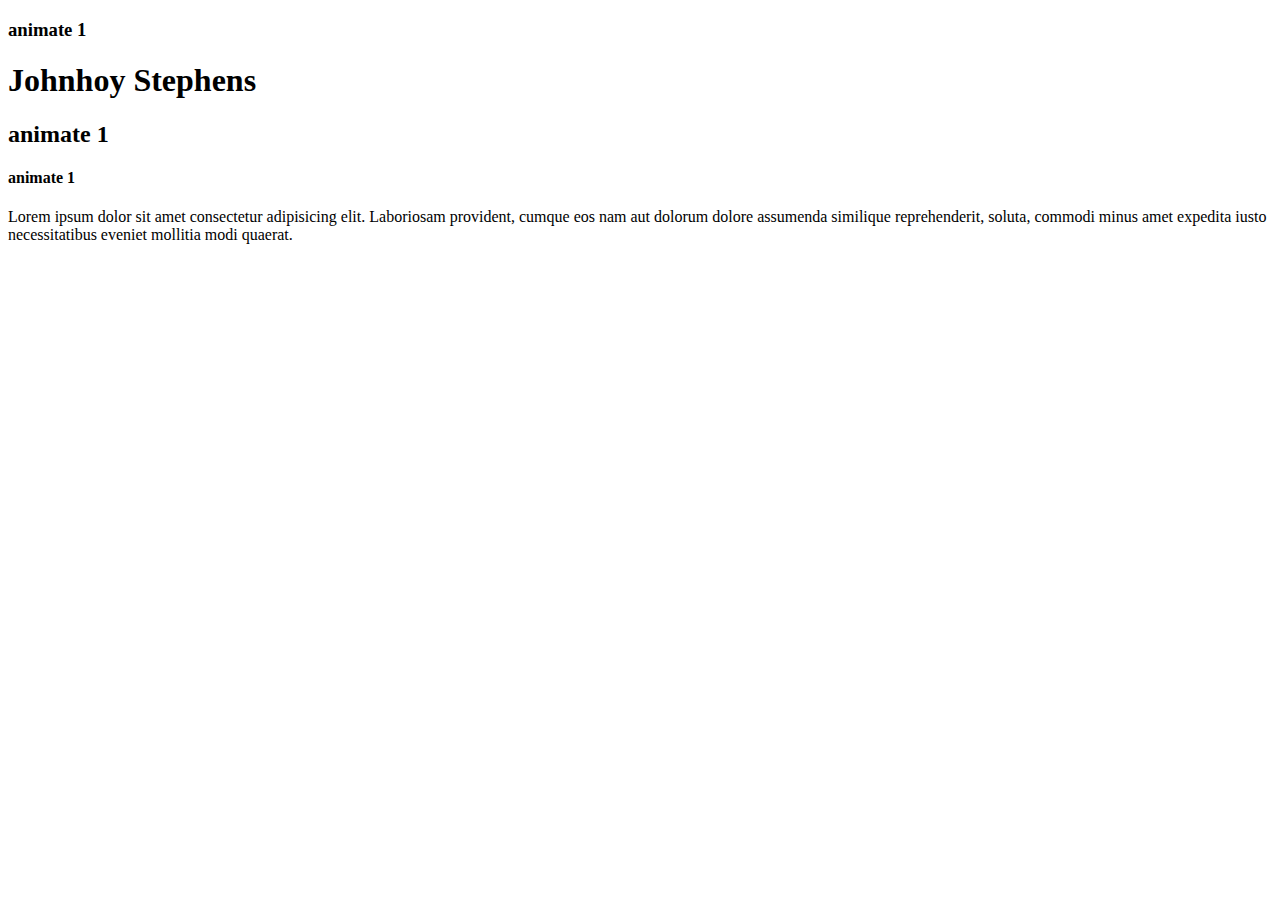
<file: animate.html>
<!DOCTYPE html>
<html>
  <head>
    <title>animate csss</title>
    <link
      rel="stylesheet"
      href="https://cdnjs.cloudflare.com/ajax/libs/animate.css/4.1.1/animate.min.css"
    />
    <link rel="stylesheet" type="text/css" href="animate.css" />
  </head>
  <h3 class="animate__animated animate__backInLeft">animate 1</h3>
  <h1 class="animate__animated animate__flip">Johnhoy Stephens</h1>
  <h2>animate 1</h2>
  <h4>animate 1</h4>

  <body>
    <p>
      Lorem ipsum dolor sit amet consectetur adipisicing elit. Laboriosam
      provident, cumque eos nam aut dolorum dolore assumenda similique
      reprehenderit, soluta, commodi minus amet expedita iusto necessitatibus
      eveniet mollitia modi quaerat.
    </p>
  </body>
</html>
</file>
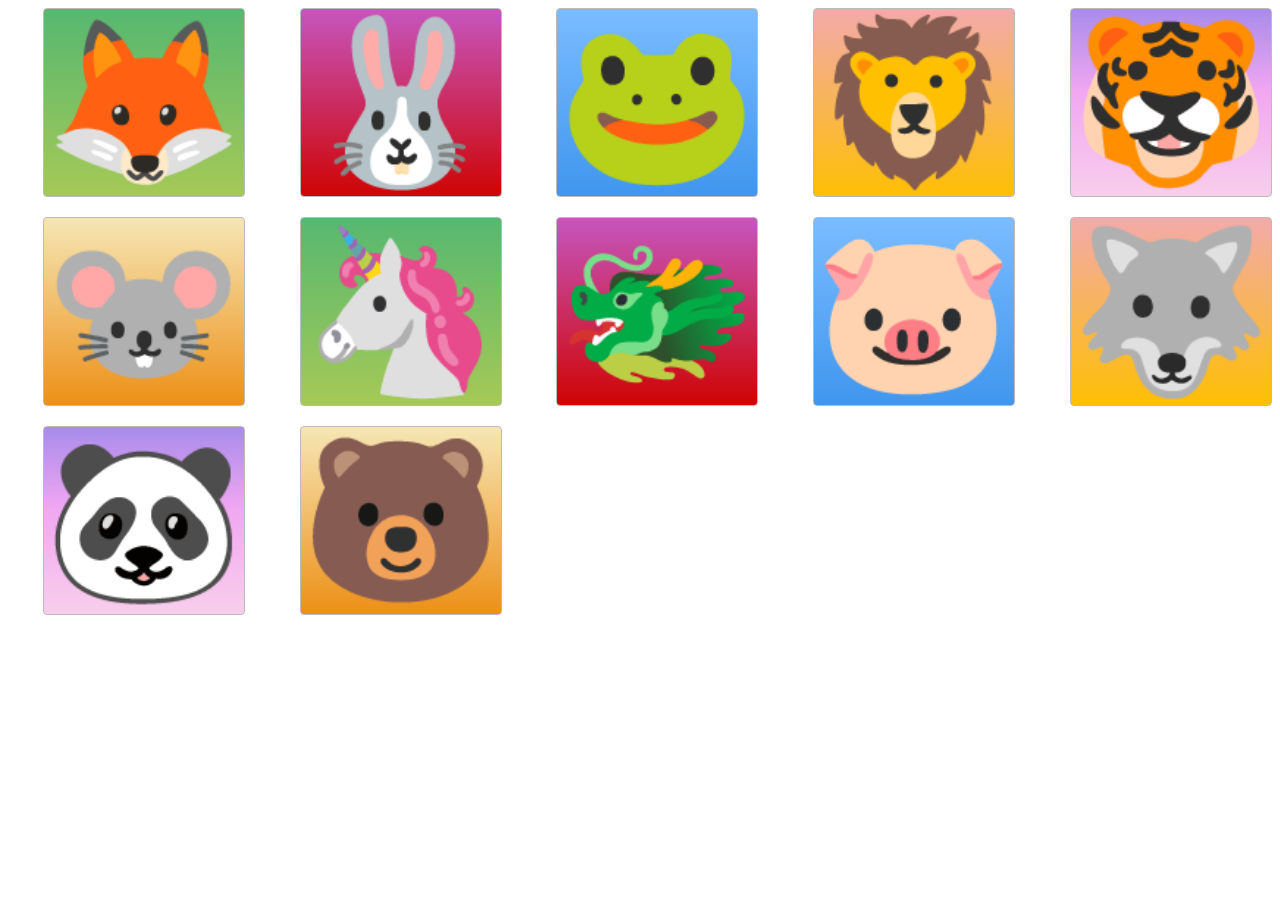
<file: cssflex.html.html>
<!DOCTYPE html>
<html>
  <head>
    <!-- the below meta tag is default in most modern browsers. however if you have an
  older browser, the emojis may not show up properly. In which case you need this meta
  tag. Read more here: https://teamtreehouse.com/community/meta-charsetutf8-what-does-this-mean-or-what-does-it-do-i-deleted-it-from-the-code-and-nothing-changed -->
    <meta charset="utf-8" />
    <title>Grid Master</title>
    <link rel="stylesheet" type="text/css" href="./cssflexstyle.css" />
  </head>
  <body>
    <div class="container">
      <div class="zone green">🦊</div>
      <div class="zone red">🐰</div>
      <div class="zone blue">🐸</div>
      <div class="zone yellow">🦁</div>
      <div class="zone purple">🐯</div>
      <div class="zone brown">🐭</div>
      <div class="zone green">🦄</div>
      <div class="zone red">🐲</div>
      <div class="zone blue">🐷</div>
      <div class="zone yellow">🐺</div>
      <div class="zone purple">🐼</div>
      <div class="zone brown">🐻</div>
    </div>
  </body>
</html>
</file>
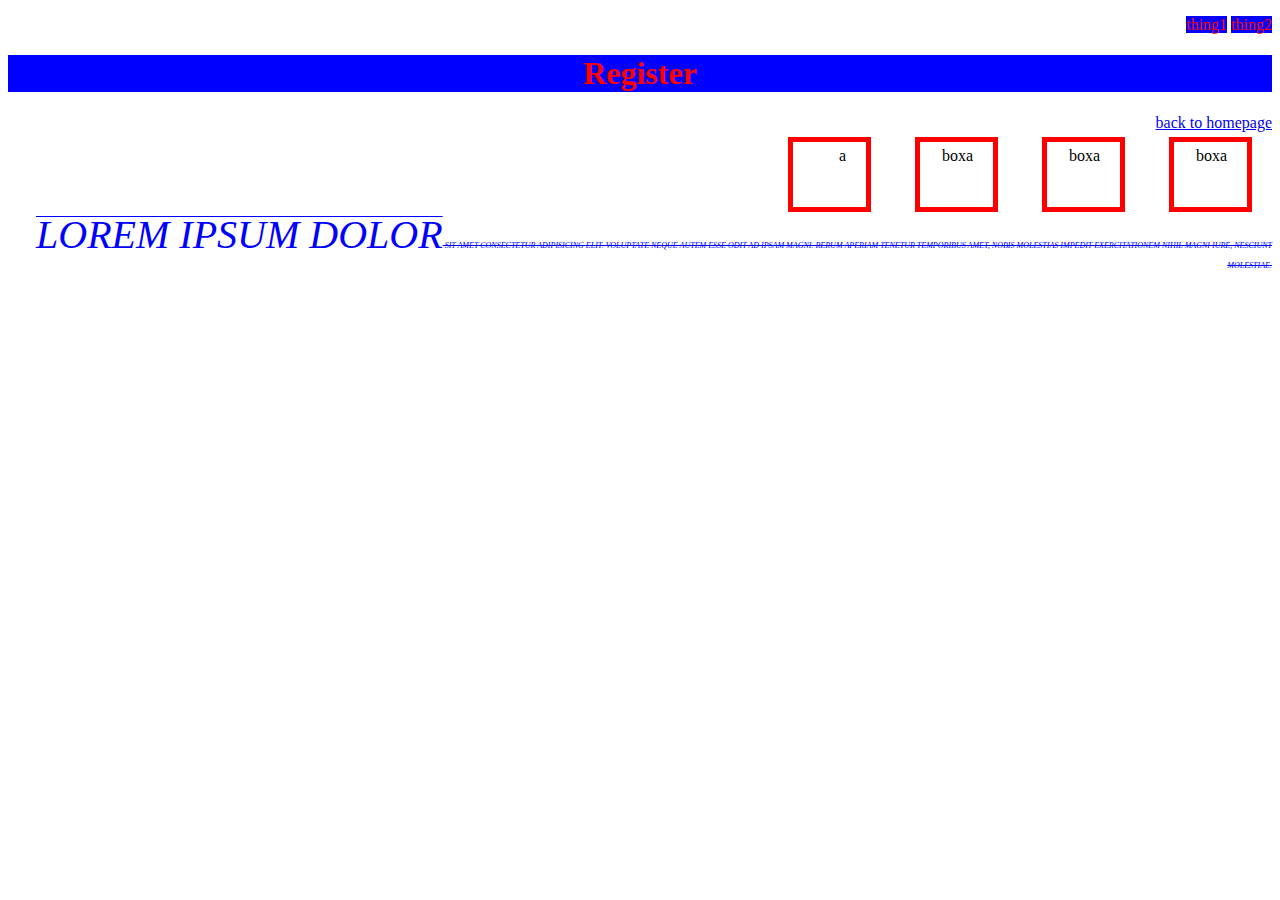
<file: testhtmlpage2.html>
<!DOCTYPE html>
<html>
  <head>
    <title>CSS</title>
    <link rel="stylesheet" type="text/css" href="test.css"
  </head>
  <body>
    <header>
      <nav>
        <ul>
          <li>thing1</li>
          <li><a href="testpage3.html"></a>thing2</li>
        </ul>
      </nav>
      <h1>Register</h1>
    </header>
    <nav>
      <a href="Test.html">back to homepage</a>
    </nav>
    <div class="boxmodelline">a</div>
    <div class="boxmodelline">boxa</div>
    <div class="boxmodelline">boxa</div>
    <div class="boxmodelline">boxa</div>

    <p>
      <span>Lorem ipsum dolor</span> sit amet consectetur adipisicing elit.
      Voluptate neque autem esse odit ad ipsam magni. Rerum aperiam tenetur
      temporibus amet, nobis molestias impedit exercitationem nihil magni iure,
      nesciunt molestiae.
    </p>
    <footer>
      <!-- tags likes these add more meaning to web crawlers aiding in SEO and ranking of the website -->
    </footer>
  </body>
</html>
</file>
<file: cssflexstyle.css>
.container {
  display: grid;
  row-gap: 20px;
  column-gap: 20px;
  grid-column: span 2;
  grid-row: span 1/3;
  /* span 1 and end at for span 1/3 */
  grid-template-columns: repeat(auto-fill, minmax(200px, 1fr));
  /* industry standard for css grid systems that full responsive ness */
  justify-items: end;
  /* gird template depend on how many x y z columns and pixels lenght */
}

.zone {
  cursor: pointer;
  /* display: inline-block; */
  text-align: center;
  font-size: 10em;
  border-radius: 4px;
  border: 1px solid #bbb;
  transition: all 0.3s linear;
}

.zone:hover {
  -webkit-box-shadow: rgba(0, 0, 0, 0.8) 0px 5px 15px,
    inset rgba(0, 0, 0, 0.15) 0px -10px 20px;
  -moz-box-shadow: rgba(0, 0, 0, 0.8) 0px 5px 15px,
    inset rgba(0, 0, 0, 0.15) 0px -10px 20px;
  -o-box-shadow: rgba(0, 0, 0, 0.8) 0px 5px 15px,
    inset rgba(0, 0, 0, 0.15) 0px -10px 20px;
  box-shadow: rgba(0, 0, 0, 0.8) 0px 5px 15px,
    inset rgba(0, 0, 0, 0.15) 0px -10px 20px;
}

/*https://paulund.co.uk/how-to-create-shiny-css-buttons*/
/***********************************************************************
 *  Green Background
 **********************************************************************/
.green {
  background: #56b870; /* Old browsers */
  background: -moz-linear-gradient(top, #56b870 0%, #a5c956 100%); /* FF3.6+ */
  background: -webkit-gradient(
    linear,
    left top,
    left bottom,
    color-stop(0%, #56b870),
    color-stop(100%, #a5c956)
  ); /* Chrome,Safari4+ */
  background: -webkit-linear-gradient(
    top,
    #56b870 0%,
    #a5c956 100%
  ); /* Chrome10+,Safari5.1+ */
  background: -o-linear-gradient(
    top,
    #56b870 0%,
    #a5c956 100%
  ); /* Opera 11.10+ */
  background: -ms-linear-gradient(top, #56b870 0%, #a5c956 100%); /* IE10+ */
  background: linear-gradient(top, #56b870 0%, #a5c956 100%); /* W3C */
}

/***********************************************************************
 *  Red Background
 **********************************************************************/
.red {
  background: #c655be; /* Old browsers */
  background: -moz-linear-gradient(top, #c655be 0%, #cf0404 100%); /* FF3.6+ */
  background: -webkit-gradient(
    linear,
    left top,
    left bottom,
    color-stop(0%, #c655be),
    color-stop(100%, #cf0404)
  ); /* Chrome,Safari4+ */
  background: -webkit-linear-gradient(
    top,
    #c655be 0%,
    #cf0404 100%
  ); /* Chrome10+,Safari5.1+ */
  background: -o-linear-gradient(
    top,
    #c655be 0%,
    #cf0404 100%
  ); /* Opera 11.10+ */
  background: -ms-linear-gradient(top, #c655be 0%, #cf0404 100%); /* IE10+ */
  background: linear-gradient(top, #c655be 0%, #cf0404 100%); /* W3C */
}

/***********************************************************************
 *  Yellow Background
 **********************************************************************/
.yellow {
  background: #f3aaaa; /* Old browsers */
  background: -moz-linear-gradient(top, #f3aaaa 0%, #febf04 100%); /* FF3.6+ */
  background: -webkit-gradient(
    linear,
    left top,
    left bottom,
    color-stop(0%, #f3aaaa),
    color-stop(100%, #febf04)
  ); /* Chrome,Safari4+ */
  background: -webkit-linear-gradient(
    top,
    #f3aaaa 0%,
    #febf04 100%
  ); /* Chrome10+,Safari5.1+ */
  background: -o-linear-gradient(
    top,
    #f3aaaa 0%,
    #febf04 100%
  ); /* Opera 11.10+ */
  background: -ms-linear-gradient(top, #f3aaaa 0%, #febf04 100%); /* IE10+ */
  background: linear-gradient(top, #f3aaaa 0%, #febf04 100%); /* W3C */
}

/***********************************************************************
 *  Blue Background
 **********************************************************************/
.blue {
  background: #7abcff; /* Old browsers */
  background: -moz-linear-gradient(
    top,
    #7abcff 0%,
    #60abf8 44%,
    #4096ee 100%
  ); /* FF3.6+ */
  background: -webkit-gradient(
    linear,
    left top,
    left bottom,
    color-stop(0%, #7abcff),
    color-stop(44%, #60abf8),
    color-stop(100%, #4096ee)
  ); /* Chrome,Safari4+ */
  background: -webkit-linear-gradient(
    top,
    #7abcff 0%,
    #60abf8 44%,
    #4096ee 100%
  ); /* Chrome10+,Safari5.1+ */
  background: -o-linear-gradient(
    top,
    #7abcff 0%,
    #60abf8 44%,
    #4096ee 100%
  ); /* Opera 11.10+ */
  background: -ms-linear-gradient(
    top,
    #7abcff 0%,
    #60abf8 44%,
    #4096ee 100%
  ); /* IE10+ */
  background: linear-gradient(
    top,
    #7abcff 0%,
    #60abf8 44%,
    #4096ee 100%
  ); /* W3C */
}

/***********************************************************************
 *  Purple Background
 **********************************************************************/
.purple {
  background: #a88beb; /* Old browsers */
  background: -moz-linear-gradient(
    top,
    #a88beb 0%,
    #f1a7f1 44%,
    #f8ceec 100%
  ); /* FF3.6+ */
  background: -webkit-gradient(
    linear,
    left top,
    left bottom,
    color-stop(0%, #a88beb),
    color-stop(44%, #f1a7f1),
    color-stop(100%, #f8ceec)
  ); /* Chrome,Safari4+ */
  background: -webkit-linear-gradient(
    top,
    #a88beb 0%,
    #f1a7f1 44%,
    #f8ceec 100%
  ); /* Chrome10+,Safari5.1+ */
  background: -o-linear-gradient(
    top,
    #a88beb 0%,
    #f1a7f1 44%,
    #f8ceec 100%
  ); /* Opera 11.10+ */
  background: -ms-linear-gradient(
    top,
    #a88beb 0%,
    #f1a7f1 44%,
    #f8ceec 100%
  ); /* IE10+ */
  background: linear-gradient(
    top,
    #a88beb 0%,
    #f1a7f1 44%,
    #f8ceec 100%
  ); /* W3C */
}

/***********************************************************************
 *  Brown Background
 **********************************************************************/
.brown {
  background: #f6e6b4; /* Old browsers */
  background: -moz-linear-gradient(top, #f6e6b4 0%, #ed9017 100%); /* FF3.6+ */
  background: -webkit-gradient(
    linear,
    left top,
    left bottom,
    color-stop(0%, #f6e6b4),
    color-stop(100%, #ed9017)
  ); /* Chrome,Safari4+ */
  background: -webkit-linear-gradient(
    top,
    #f6e6b4 0%,
    #ed9017 100%
  ); /* Chrome10+,Safari5.1+ */
  background: -o-linear-gradient(
    top,
    #f6e6b4 0%,
    #ed9017 100%
  ); /* Opera 11.10+ */
  background: -ms-linear-gradient(top, #f6e6b4 0%, #ed9017 100%); /* IE10+ */
  background: linear-gradient(top, #f6e6b4 0%, #ed9017 100%); /* W3C */
  filter: progid:DXImageTransform.Microsoft.gradient( startColorstr='#f6e6b4', endColorstr='#ed9017',GradientType=0 ); /* IE6-9 */
}
</file>
<file: test.css>
/* selector {
  property:value;
} */

* {
  /* ususlly found at top */
  text-align: right;
}
h1,
li {
  color: red;
  background-color: blue;
  cursor: pointer;
  text-align: center;
  /* h1 and l1 are the same */
  border: 5x solid rgba(20, 176, 170, 0);
}
.firstpara {
}

#div1 {
}
h1 li {
  color: red;
  background-color: blue;
  cursor: pointer;
  text-align: center;
  /* all l1 inside of h1 */
  border: 5x solid rgba(20, 176, 170, 0);
}
h1 > li {
  color: red;
  background-color: blue;
  cursor: pointer;
  text-align: center;
  /* all li that are child of h1 */
  border: 5x solid rgba(20, 176, 170, 0);
}

p {
  font-size: 20px;
}

span {
  font-size: 5em;
  /* rem is root element and that is html aka the page so it will get large  so 2rem will be 2x size of document*/
  /* 5m is want the piexels to be 5x the cotained elemtned akak whatever is in span */
}

.boxmodelline {
  border: 5px solid red;
  display: inline-block;
  padding: 5px 20px 5px 20px;
  margin: 5px 20px;
  width: 33px;
  height: 55px;
  /* width lengt for content inside box */
  /* same as the above is assume top/bottoom and left/right */
  /* top right bottom left */
}
img {
  float: left;
  /* floats image to left of right and has text wrap around it */
}
h2 :hover {
  /* this means when you hover over the elemnt it will change  */
}

p {
  text-decoration: line-through;
  text-transform: uppercase;
  line-height: 20px;
  font-style: oblique;
  font-weight: 300;
  font-size: 50%;
  font-family: Georgia, "Times New Roman", Times, serif;
}
/* .class
#id
*
element
element, element
element element
element >element 
element +element
:hover
:last-child
:first-child
!important

Factors to determine which cascasde wins:
specefitiy 
importance
source order
 */
/* adding opacity with rgba = a means alpha and the opacity how clear or see through */
p {
  color: blue;
  /* if two p selectors it will that last one goiung from top bottom */
}

li {
  display: inline;
}

/* 
you wan to go from big to small i.e body then headin gthen p then span
 */
</file>
